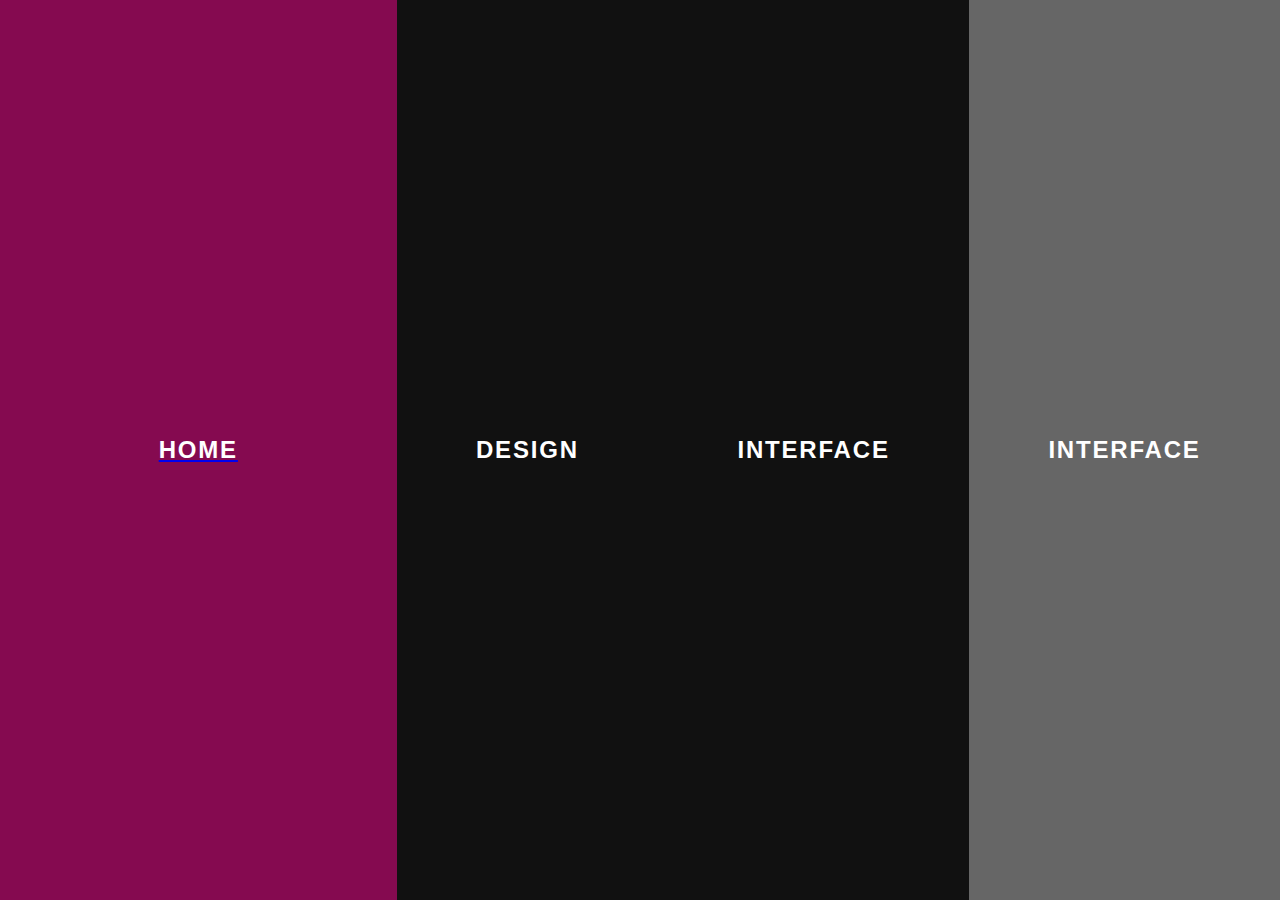
<file: Index.html>
<html>

<head>
  <title>Index</title>

  <link rel="stylesheet" type="text/css" href="css/stylesheetIndex.css" media="screen">

</head>

<body>

  <section class="c-hero-flex">
  <a href="HomePage.html"class="c-hero-flex__item">
    <h2 class="c-hero-flex__title">Home</h2>
  </a>
  <a href="Design.html"class="c-hero-flex__item">
    <h2 class="c-hero-flex__title">Design</h2>
  </a>
  <a href="MusicInterface.html"class="c-hero-flex__item">
    <h2 class="c-hero-flex__title">Interface</h2>
  </a>
    <a href="ArtInterface.html"class="c-hero-flex__item">
    <h2 class="c-hero-flex__title">Interface</h2>
  </a>
  </section>


</body>

</html>
</file>
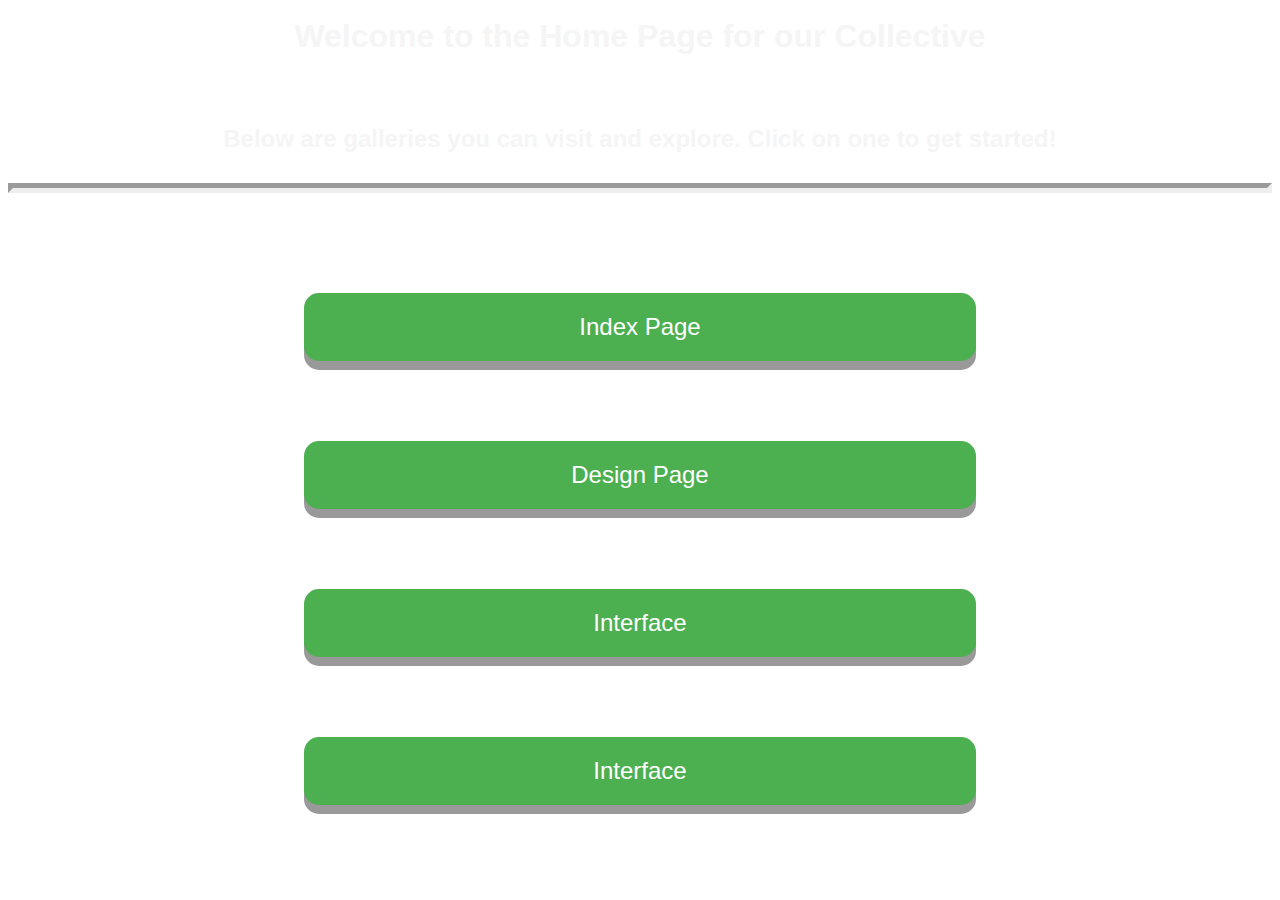
<file: HomePage.html>
<html>

<head>
  <title>Home</title>

  <link rel="stylesheet" type="text/css" href="css/stylesheetHome.css" media="screen">

</head>

<body background="">


  <h1>Welcome to the Home Page for our Collective</h1>
  <h2>Below are galleries you can visit and explore. Click on one to get started!</h2><hr>

  <div class="wrapper">
  <a href="Index.html" class="button" role="button">Index Page</a><br>
  <a href="Design.html" class="button" role="button">Design Page</a><br>
  <a href="MusicInterface.html" class="button" role="button">Interface</a>
  <a href="ArtInterface.html" class="button" role="button">Interface</a>

  </div>

</body>

</html>
</file>
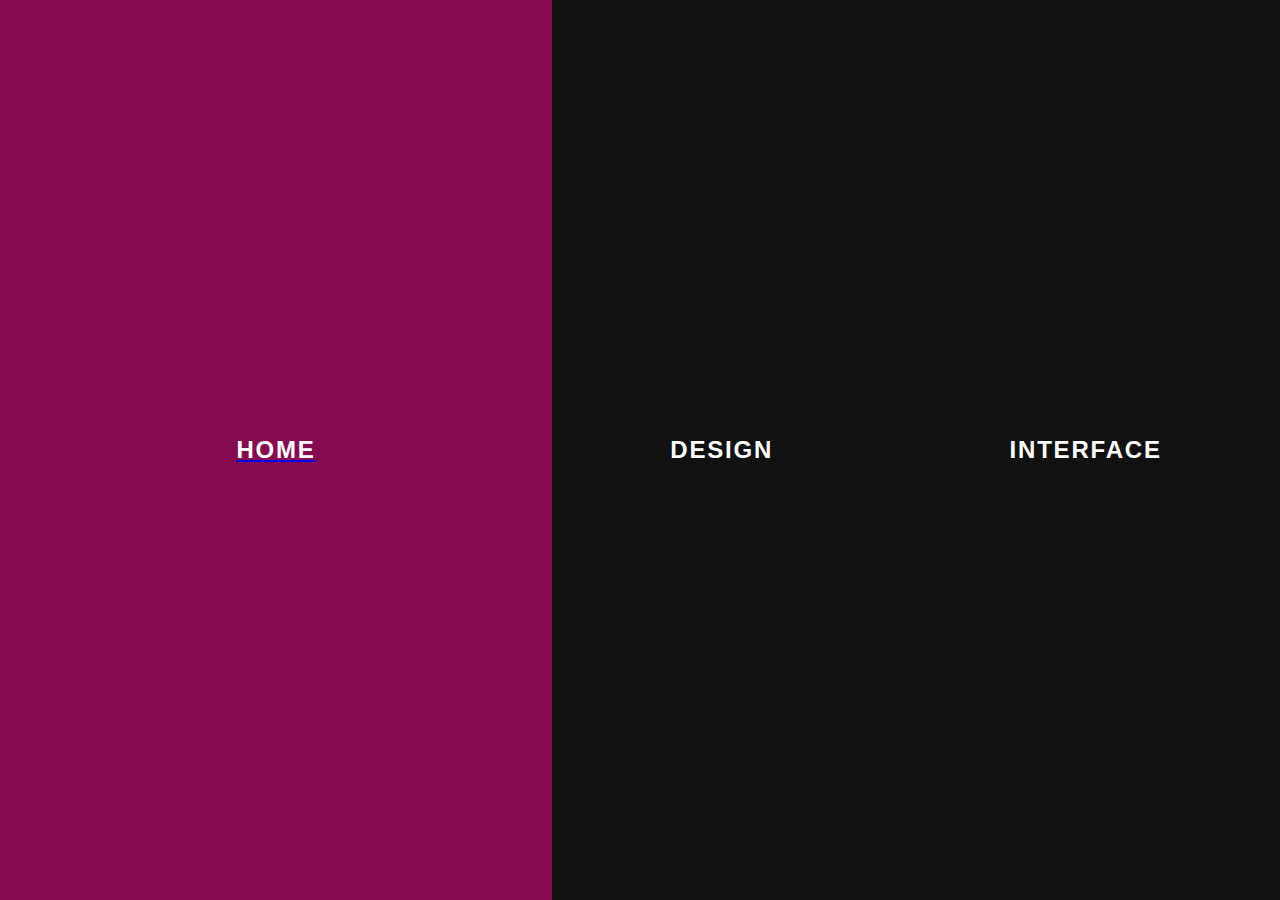
<file: midtermIndex.html>
<html>

<head>
  <title>Index</title>

  <link rel="stylesheet" type="text/css" href="css/stylesheetIndex.css" media="screen">

</head>

<body>

  <section class="c-hero-flex">
  <a href="midtermHome.html"class="c-hero-flex__item">
    <h2 class="c-hero-flex__title">Home</h2>
  </a>
  <a href="midtermDesign.html"class="c-hero-flex__item">
    <h2 class="c-hero-flex__title">Design</h2>
  </a>
  <a href="midtermInterface.html"class="c-hero-flex__item">
    <h2 class="c-hero-flex__title">Interface</h2>
  </a>
  </section>


</body>

</html>
</file>
<file: css/stylesheetIndex.css>
body {
  font-family: 'Rubik', 'Segoe UI', 'San Francisco', 'Calibri', Arial, sans-serif;
  margin: 0;
}

.c-hero-flex {
  display: flex;
  justify-content: center;
  align-items: center;
  height: 100vh;
  width: 100vw;
}
@media (max-width: 960px) {
  .c-hero-flex {
    flex-flow: column nowrap;
  }
  .c-hero-flex__item {
    width: 100%;
  }
}
.c-hero-flex__item {
  flex-grow: 1;
  background: #ccc;
  display: flex;
  align-items: center;
  justify-content: center;
  background-size: cover;
  box-shadow: inset 0 0 0 100vmax rgba(0, 0, 0, 0.5);
  transition: .2s all;
  cursor: pointer;
}
@media (min-width: 961px) {
  .c-hero-flex__item {
    height: 100%;
  }
}
.c-hero-flex__item:hover {
  flex-grow: 2;
  box-shadow: inset 0 0 0 100vmax rgba(175, 0, 100, 0.7);
}
.c-hero-flex__item:nth-child(1) {
  background: #222 url(file:///Users/johnmkreski/Desktop/School%20Stuff/Web_HTML/MidTerm/img/jpg/3.jpg) repeat center center;
}
.c-hero-flex__item:nth-child(2) {
  background: #222 url(file:///Users/johnmkreski/Desktop/School%20Stuff/Web_HTML/MidTerm/img/jpg/2.jpg) repeat center bottom;
}
.c-hero-flex__item:nth-child(3) {
  background: #222 url(file:///Users/johnmkreski/Desktop/School%20Stuff/Web_HTML/MidTerm/img/jpg/6.jpg) repeat center center;
}
.c-hero-flex__title {
  text-transform: uppercase;
  letter-spacing: .075em;
  color: #fff;
  transition: .2s all;
}
a:link {
    text-decoration: none;
}

a:visited {
    text-decoration: none;
}

a:hover {
    text-decoration: underline;
}

a:active {
    text-decoration: underline;
}
</file>
<file: css/stylesheetHome.css>
body {
	background-image: 10.jpg;
	background-repeat: repeat;
	background-attachment: fixed;
	background-position: center;
	background-size: cover;
}

h1 {
  display:block;
  color: whitesmoke;
  padding: 10;
	margin-bottom: 50;
	overflow: hidden;
	text-align: center;
	font-family: 'Rubik', 'Segoe UI', 'San Francisco', 'Calibri', Arial, sans-serif;
}

h2 {
  display: block;
  color: whitesmoke;
  padding: 10;
	overflow: hidden;
	text-align: center;
	font-family: 'Rubik', 'Segoe UI', 'San Francisco', 'Calibri', Arial, sans-serif;
}

hr {
    display: block;
    margin-top: 0.5em;
    margin-bottom: 0.5em;
    margin-left: auto;
    margin-right: auto;
    margin-bottom: 100;
    border-style: inset;
    border-width: 5px;
}

.wrapper {
  text-align: center;
}

.button {
    background-color: #4CAF50;
    border: none;
    color: white;
    padding: 20;
    text-align: center;
    text-decoration: none;
    display: inline-block;
    font-size: 24px;
    margin-bottom: 80;
    margin-left: inherit;
    cursor: pointer;
    border-radius: 15px;
    box-shadow: 0 9px #999;
    justify-content: center;
    font-family: 'Rubik', 'Segoe UI', 'San Francisco', 'Calibri', Arial, sans-serif;
		transition-duration: 0.4s;
		cursor: pointer;

}

.button {width:50%;}

.button:hover {background-color: #3e8e41}

.button:active {
  background-color: #3e8e41;
  box-shadow: 0 5px #666;
  transform: translateY(4px);
}
</file>
